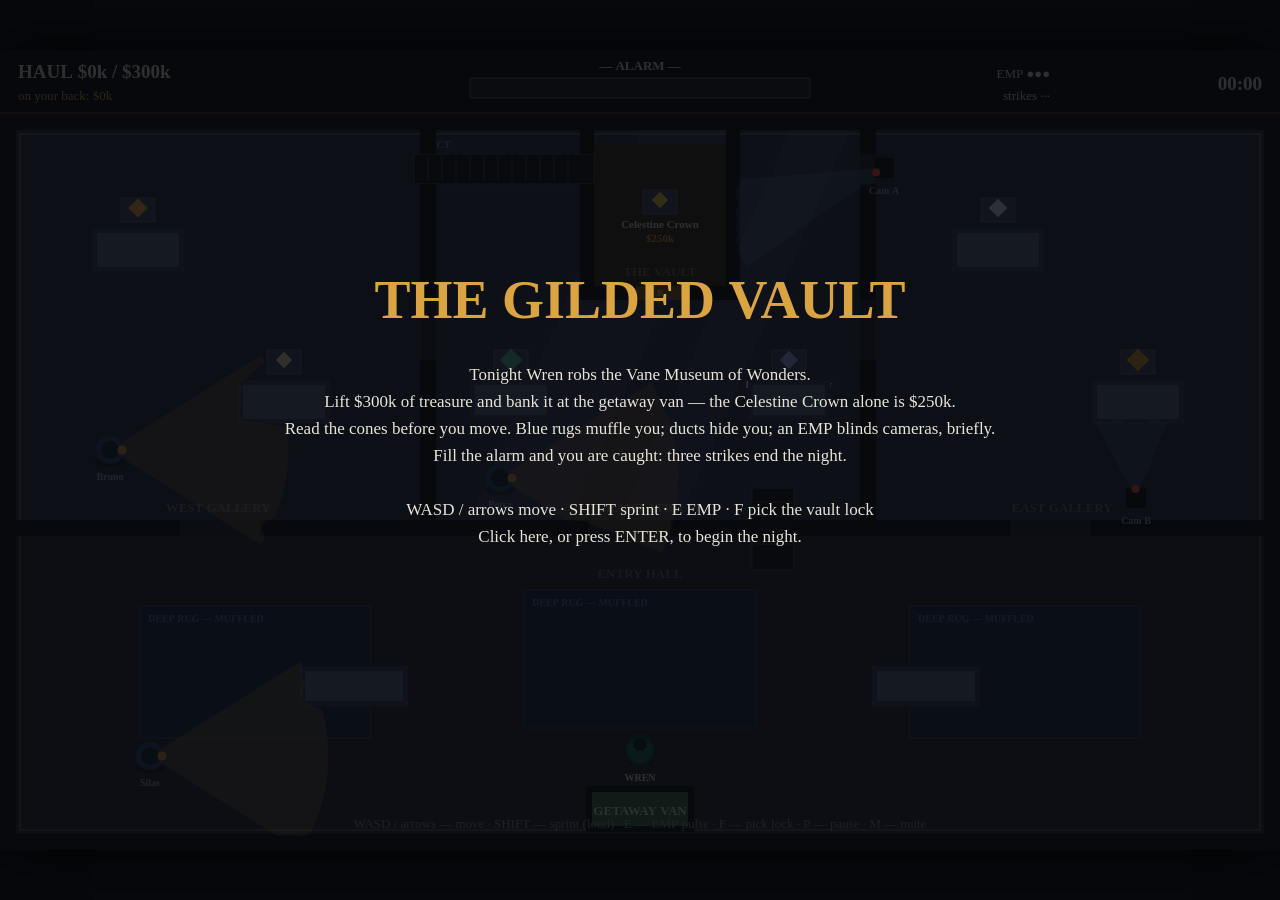
<file: game/index.html>
<!doctype html>
<html lang="en">
<head>
<meta charset="utf-8">
<meta name="viewport" content="width=device-width, initial-scale=1">
<title>The Gilded Vault — a museum heist</title>
<meta name="description" content="A top-down stealth heist: sneak Wren through the Vane Museum of Wonders, lift its treasure and reach the getaway van before the alarm peaks.">
<link rel="icon" href="data:image/svg+xml,%3Csvg xmlns='http://www.w3.org/2000/svg' viewBox='0 0 16 16'%3E%3Crect x='4' y='4' width='8' height='8' fill='%23d9a441' transform='rotate(45 8 8)'/%3E%3C/svg%3E">
<link rel="stylesheet" href="./style.css">
</head>
<body>
<canvas id="stage" aria-label="The Gilded Vault: sneak Wren through the Vane Museum, lift the treasure and reach the getaway van"></canvas>
<p id="status" role="status" aria-live="polite">The Gilded Vault, a stealth heist game. Keyboard and mouse. Move with WASD or the arrow keys.</p>
<noscript><p>The Gilded Vault needs JavaScript — the museum is dark without it.</p></noscript>
<script type="module" src="./src/main.js"></script>
</body>
</html>
</file>
<file: game/style.css>
/* The Gilded Vault — page frame: a dark wall for a dark museum, the canvas
   centred and kept at its true 1280 by 800 proportions at any window size. */

html, body {
  margin: 0;
  height: 100%;
  background: #07080c;
}

body {
  display: flex;
  align-items: center;
  justify-content: center;
}

#stage {
  display: block;
  width: min(100vw, 160vh);
  height: auto;
  aspect-ratio: 1280 / 800;
  background: #0b0d12;
  box-shadow: 0 0 60px rgba(0, 0, 0, 0.8);
  cursor: crosshair;
}

noscript p {
  color: #e8e4d8;
  font-family: Georgia, serif;
  text-align: center;
}

/* Read aloud, never shown: the line screen readers announce. */
#status {
  position: absolute;
  width: 1px;
  height: 1px;
  overflow: hidden;
  clip-path: inset(50%);
  white-space: nowrap;
}
</file>
